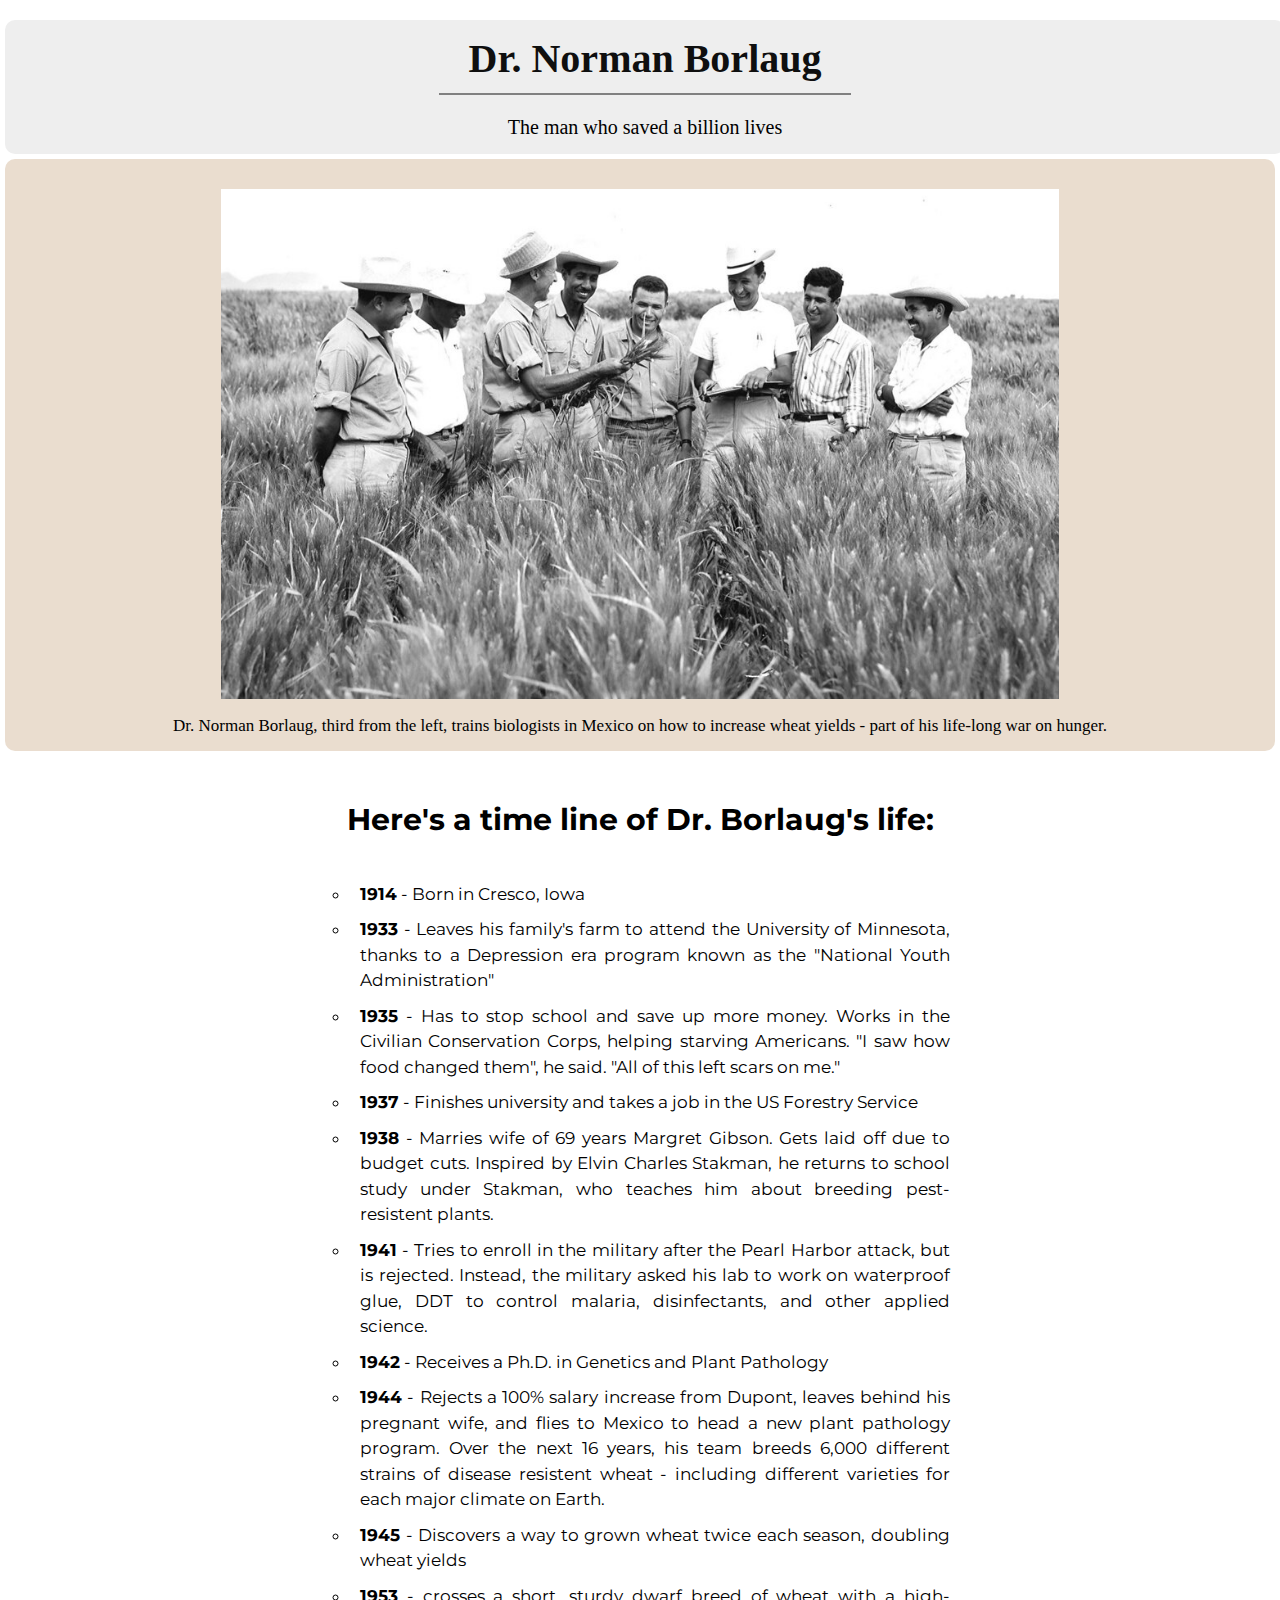
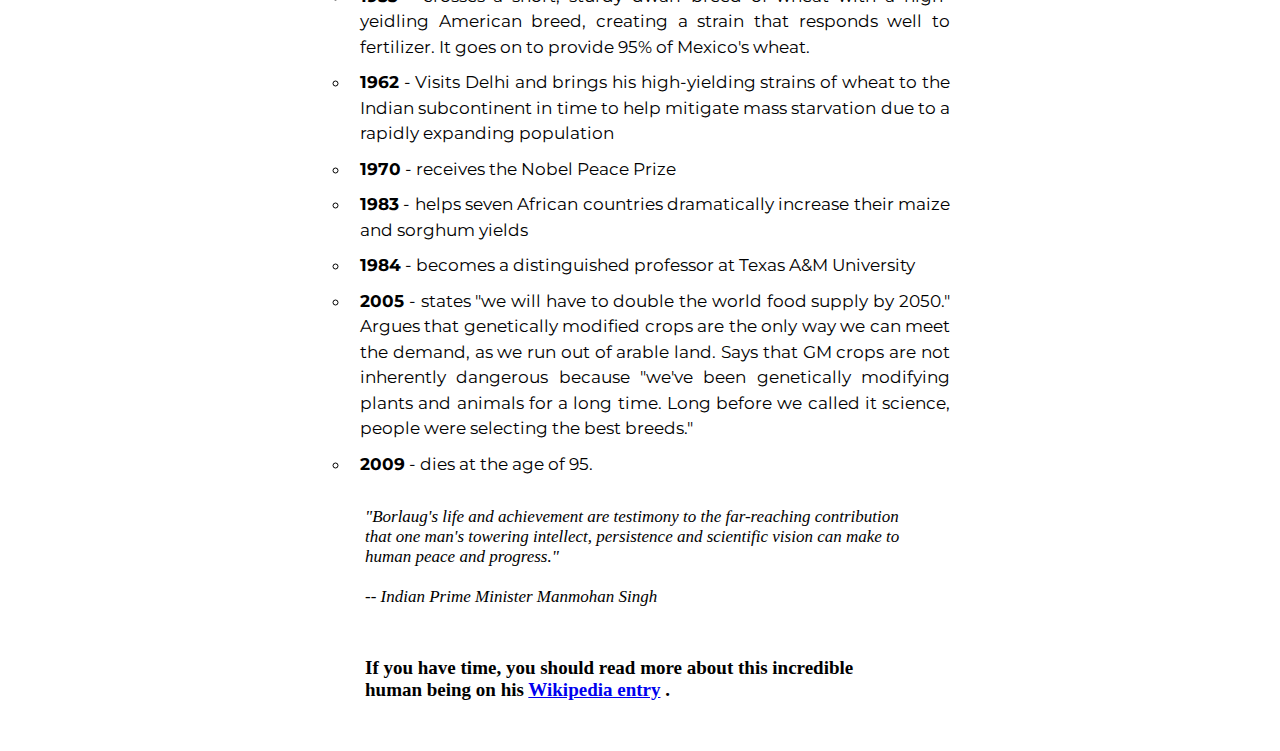
<file: beginnerlevel/dr_norman_borlaug/index.html>
<!DOCTYPE html>
<html lang="en">

<head>
    <meta charset="UTF-8">
    <meta http-equiv="X-UA-Compatible" content="IE=edge">
    <meta name="viewport" content="width=device-width, initial-scale=1.0">
    <title>Dr. Norman Borlaug</title>
    <link rel="stylesheet" href="style.css">
    <link rel="stylesheet" href="https://cdnjs.cloudflare.com/ajax/libs/font-awesome/6.3.0/css/all.min.css"
        integrity="sha512-SzlrxWUlpfuzQ+pcUCosxcglQRNAq/DZjVsC0lE40xsADsfeQoEypE+enwcOiGjk/bSuGGKHEyjSoQ1zVisanQ=="
        crossorigin="anonymous" referrerpolicy="no-referrer" />
    <link rel="preconnect" href="https://fonts.googleapis.com">
    <link rel="preconnect" href="https://fonts.gstatic.com" crossorigin>
    <link href="https://fonts.googleapis.com/css2?family=Montserrat:wght@400;700&family=Tilt+Warp&display=swap"
        rel="stylesheet">
</head>

<body>
    <main id="main">
        <header id="ust" class="row">
            <div class="col-12">
                <h1>Dr. Norman Borlaug</h1>
                <br>
                <hr>
                <br>
                <p class="ptitle">The man who saved a billion lives</p>
            </div>
        </header>

        <div id="photo" class="row">
            <div id="photocenter" class="col-12">
                <figure id="img-div">
                    <img src="images/drnorman.jpg" alt="">
                </figure>
                <figcaption>Dr. Norman Borlaug, third from the left, trains biologists in Mexico on how to increase
                    wheat yields - part of his life-long war on hunger.</figcaption>
            </div>
        </div>
        <article id="tribute-info" class="row">
            <h2 class="col-12">Here's a time line of Dr. Borlaug's life:</h2>
            <br>
            <div id="info">
                <ul class="col-12">
                    <li> <strong>1914</strong> - Born in Cresco, Iowa
                    </li>
                    <li> <strong>1933</strong> - Leaves his family's farm to attend the University of Minnesota, thanks
                        to a
                        Depression era program known as the "National Youth Administration"</li>
                    <li> <strong>1935</strong> - Has to stop school and save up more money. Works in the Civilian
                        Conservation Corps, helping starving Americans. "I saw how food changed them", he said. "All of
                        this
                        left scars on me."</li>
                    <li> <strong>1937</strong> - Finishes university and takes a job in the US Forestry Service</li>
                    <li> <strong>1938</strong> - Marries wife of 69 years Margret Gibson. Gets laid off due to budget
                        cuts.
                        Inspired by Elvin Charles Stakman, he returns to school study under Stakman, who teaches him
                        about
                        breeding pest-resistent plants.</li>
                    <li> <strong>1941</strong> - Tries to enroll in the military after the Pearl Harbor attack, but is
                        rejected. Instead, the military asked his lab to work on waterproof glue, DDT to control
                        malaria,
                        disinfectants, and other applied science.</li>
                    <li> <strong>1942</strong> - Receives a Ph.D. in Genetics and Plant Pathology
                    </li>
                    <li> <strong>1944</strong> - Rejects a 100% salary increase from Dupont, leaves behind his pregnant
                        wife, and flies to Mexico to head a new plant pathology program. Over the next 16 years, his
                        team
                        breeds 6,000 different strains of disease resistent wheat - including different varieties for
                        each
                        major climate on Earth.</li>
                    <li> <strong>1945</strong> - Discovers a way to grown wheat twice each season, doubling wheat yields
                    </li>
                    <li> <strong>1953</strong> - crosses a short, sturdy dwarf breed of wheat with a high-yeidling
                        American
                        breed, creating a strain that responds well to fertilizer. It goes on to provide 95% of Mexico's
                        wheat.</li>
                    <li> <strong>1962</strong> - Visits Delhi and brings his high-yielding strains of wheat to the
                        Indian
                        subcontinent in time to help mitigate mass starvation due to a rapidly expanding population</li>
                    <li><strong>1970</strong> - receives the Nobel Peace Prize</li>
                    <li>
                        <strong>1983</strong> - helps seven African countries dramatically
                        increase their maize and sorghum yields
                    </li>
                    <li>
                        <strong>1984</strong> - becomes a distinguished professor at Texas A&M
                        University
                    </li>
                    <li>
                        <strong>2005</strong> - states "we will have to double the world food
                        supply by 2050." Argues that genetically modified crops are the only way
                        we can meet the demand, as we run out of arable land. Says that GM crops
                        are not inherently dangerous because "we've been genetically modifying
                        plants and animals for a long time. Long before we called it science,
                        people were selecting the best breeds."
                    </li>
                    <li><strong>2009</strong> - dies at the age of 95.</li>
                </ul>
            </div>
        </article>
        <blockquote> "Borlaug's life and achievement are testimony to the far-reaching contribution that one man's towering intellect, persistence and scientific vision can make to human peace and progress."
            <br><br>

            -- Indian Prime Minister Manmohan Singh
        </blockquote>
       
        <h3 >If you have time, you should read more about this incredible human being on his <a href="#">Wikipedia entry</a> .</h3>
    </main>
</body>

</html>
</file>
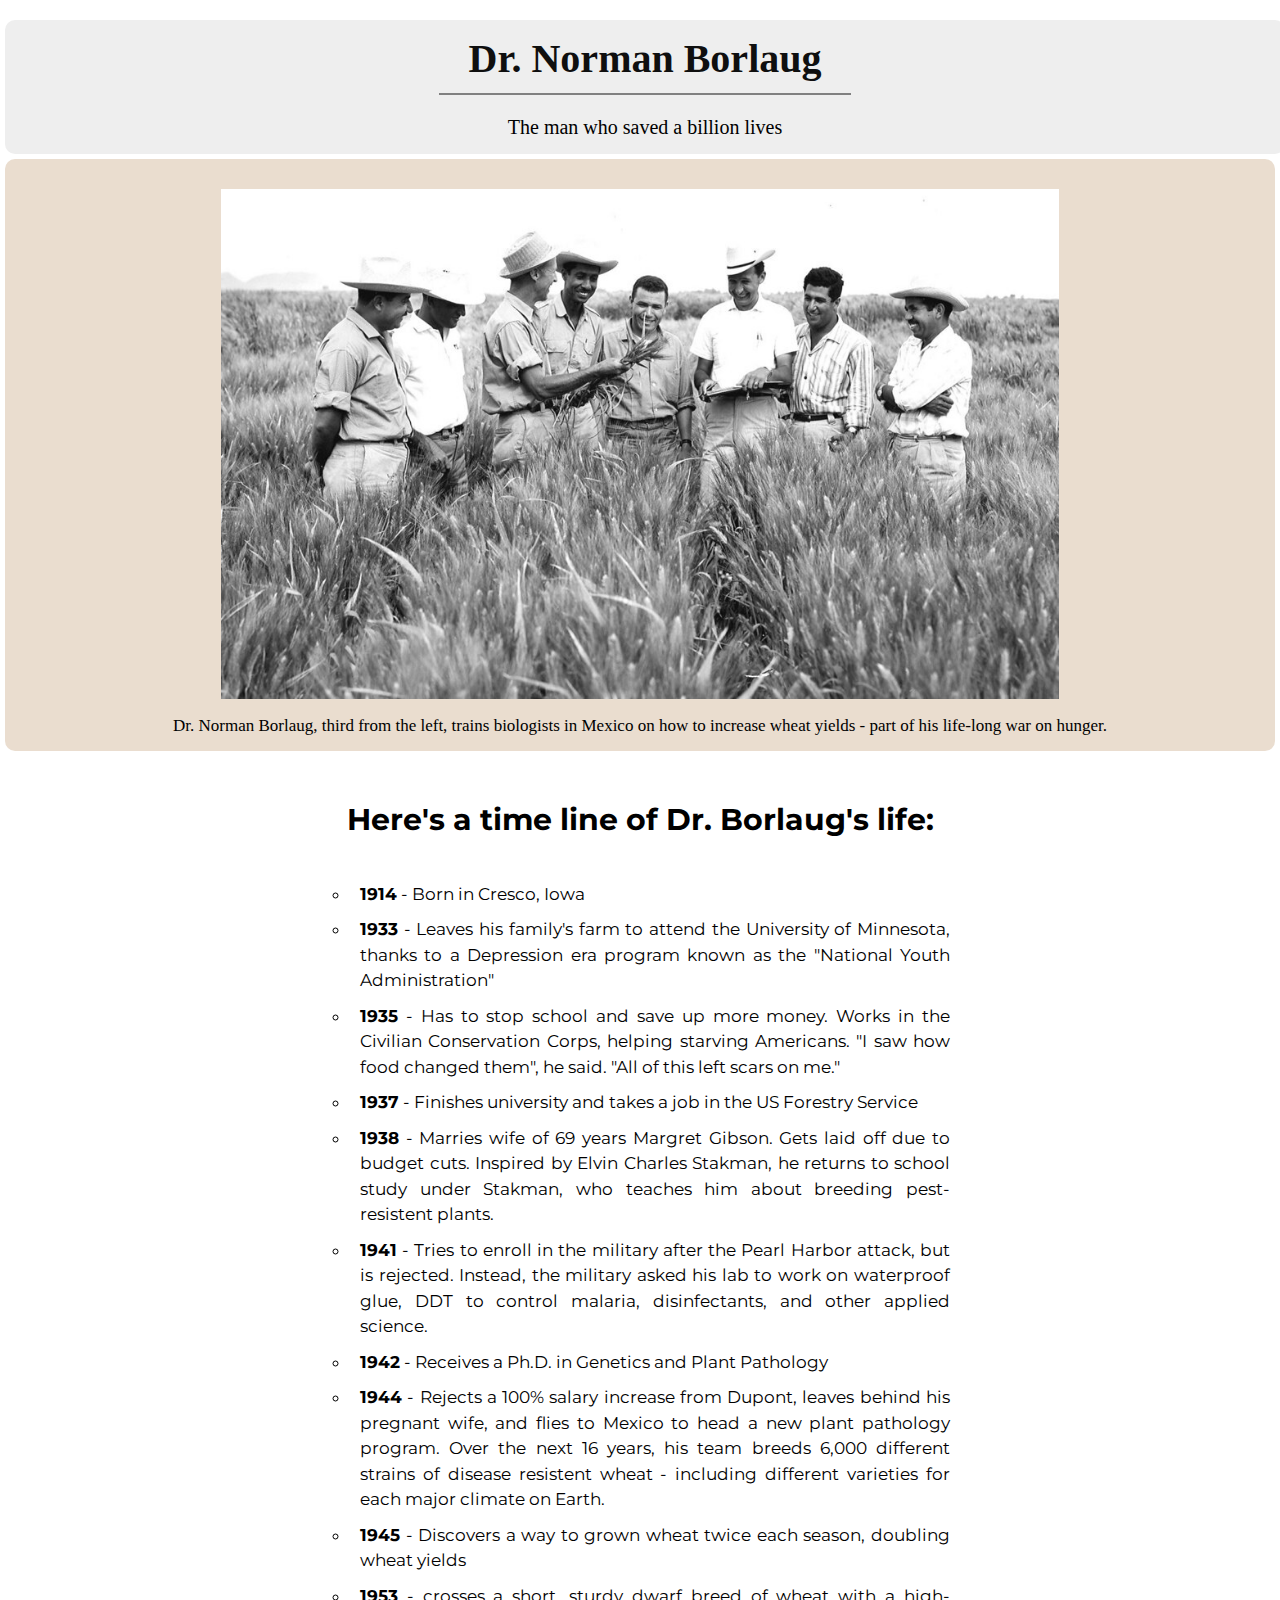
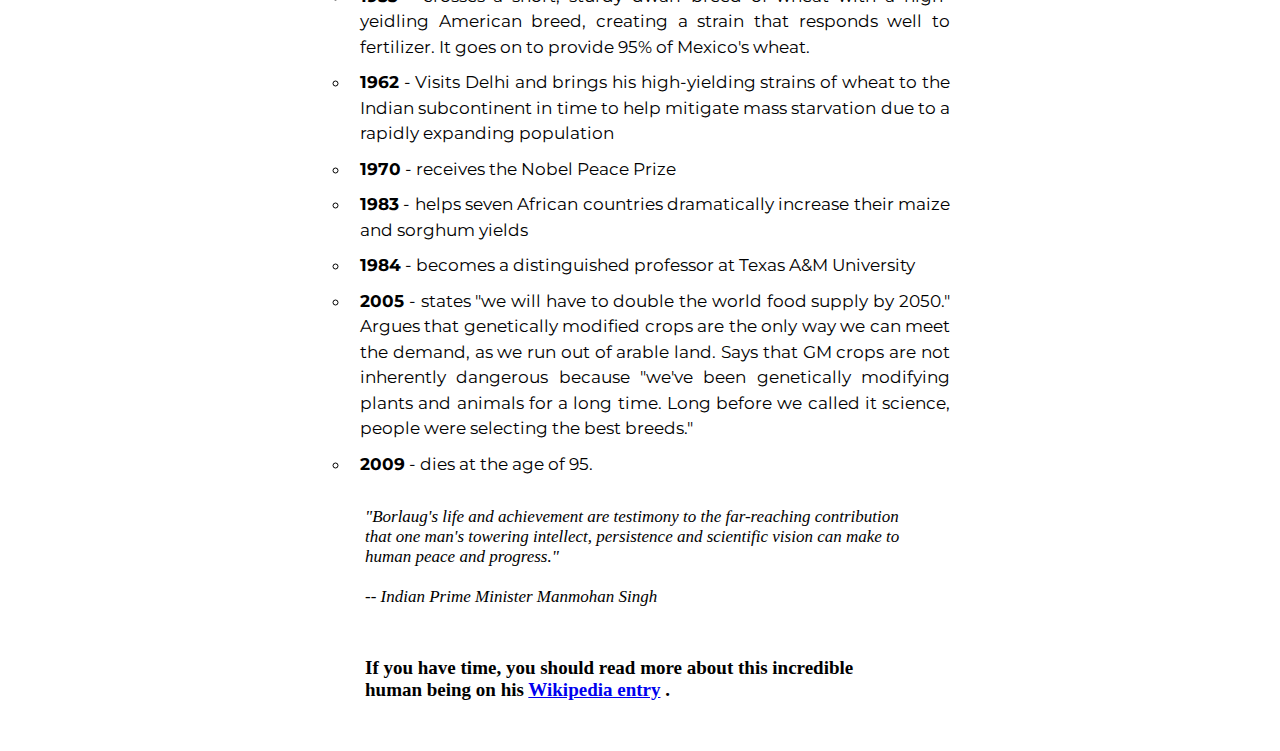
<file: beginnerlevel/dr_norman_borlaug/tribute_page.html>
<!DOCTYPE html>
<html lang="en">

<head>
    <meta charset="UTF-8">
    <meta http-equiv="X-UA-Compatible" content="IE=edge">
    <meta name="viewport" content="width=device-width, initial-scale=1.0">
    <title>Dr. Norman Borlaug</title>
    <link rel="stylesheet" href="style.css">
    <link rel="stylesheet" href="https://cdnjs.cloudflare.com/ajax/libs/font-awesome/6.3.0/css/all.min.css"
        integrity="sha512-SzlrxWUlpfuzQ+pcUCosxcglQRNAq/DZjVsC0lE40xsADsfeQoEypE+enwcOiGjk/bSuGGKHEyjSoQ1zVisanQ=="
        crossorigin="anonymous" referrerpolicy="no-referrer" />
    <link rel="preconnect" href="https://fonts.googleapis.com">
    <link rel="preconnect" href="https://fonts.gstatic.com" crossorigin>
    <link href="https://fonts.googleapis.com/css2?family=Montserrat:wght@400;700&family=Tilt+Warp&display=swap"
        rel="stylesheet">
</head>

<body>
    <main id="main">
        <header id="ust" class="row">
            <div class="col-12">
                <h1>Dr. Norman Borlaug</h1>
                <br>
                <hr>
                <br>
                <p class="ptitle">The man who saved a billion lives</p>
            </div>
        </header>

        <div id="photo" class="row">
            <div id="photocenter" class="col-12">
                <figure id="img-div">
                    <img src="images/drnorman.jpg" alt="">
                </figure>
                <figcaption>Dr. Norman Borlaug, third from the left, trains biologists in Mexico on how to increase
                    wheat yields - part of his life-long war on hunger.</figcaption>
            </div>
        </div>
        <article id="tribute-info" class="row">
            <h2 class="col-12">Here's a time line of Dr. Borlaug's life:</h2>
            <br>
            <div id="info">
                <ul class="col-12">
                    <li> <strong>1914</strong> - Born in Cresco, Iowa
                    </li>
                    <li> <strong>1933</strong> - Leaves his family's farm to attend the University of Minnesota, thanks
                        to a
                        Depression era program known as the "National Youth Administration"</li>
                    <li> <strong>1935</strong> - Has to stop school and save up more money. Works in the Civilian
                        Conservation Corps, helping starving Americans. "I saw how food changed them", he said. "All of
                        this
                        left scars on me."</li>
                    <li> <strong>1937</strong> - Finishes university and takes a job in the US Forestry Service</li>
                    <li> <strong>1938</strong> - Marries wife of 69 years Margret Gibson. Gets laid off due to budget
                        cuts.
                        Inspired by Elvin Charles Stakman, he returns to school study under Stakman, who teaches him
                        about
                        breeding pest-resistent plants.</li>
                    <li> <strong>1941</strong> - Tries to enroll in the military after the Pearl Harbor attack, but is
                        rejected. Instead, the military asked his lab to work on waterproof glue, DDT to control
                        malaria,
                        disinfectants, and other applied science.</li>
                    <li> <strong>1942</strong> - Receives a Ph.D. in Genetics and Plant Pathology
                    </li>
                    <li> <strong>1944</strong> - Rejects a 100% salary increase from Dupont, leaves behind his pregnant
                        wife, and flies to Mexico to head a new plant pathology program. Over the next 16 years, his
                        team
                        breeds 6,000 different strains of disease resistent wheat - including different varieties for
                        each
                        major climate on Earth.</li>
                    <li> <strong>1945</strong> - Discovers a way to grown wheat twice each season, doubling wheat yields
                    </li>
                    <li> <strong>1953</strong> - crosses a short, sturdy dwarf breed of wheat with a high-yeidling
                        American
                        breed, creating a strain that responds well to fertilizer. It goes on to provide 95% of Mexico's
                        wheat.</li>
                    <li> <strong>1962</strong> - Visits Delhi and brings his high-yielding strains of wheat to the
                        Indian
                        subcontinent in time to help mitigate mass starvation due to a rapidly expanding population</li>
                    <li><strong>1970</strong> - receives the Nobel Peace Prize</li>
                    <li>
                        <strong>1983</strong> - helps seven African countries dramatically
                        increase their maize and sorghum yields
                    </li>
                    <li>
                        <strong>1984</strong> - becomes a distinguished professor at Texas A&M
                        University
                    </li>
                    <li>
                        <strong>2005</strong> - states "we will have to double the world food
                        supply by 2050." Argues that genetically modified crops are the only way
                        we can meet the demand, as we run out of arable land. Says that GM crops
                        are not inherently dangerous because "we've been genetically modifying
                        plants and animals for a long time. Long before we called it science,
                        people were selecting the best breeds."
                    </li>
                    <li><strong>2009</strong> - dies at the age of 95.</li>
                </ul>
            </div>
        </article>
        <blockquote> "Borlaug's life and achievement are testimony to the far-reaching contribution that one man's towering intellect, persistence and scientific vision can make to human peace and progress."
            <br><br>

            -- Indian Prime Minister Manmohan Singh
        </blockquote>
       
        <h3 >If you have time, you should read more about this incredible human being on his <a href="#">Wikipedia entry</a> .</h3>
    </main>
</body>

</html>
</file>
<file: beginnerlevel/dr_norman_borlaug/style.css>
* {
    padding: 0px;
    margin: 0;
    box-sizing: border-box;
}

.col-1 {
    width: 8.33%;
}

.col-2 {
    width: 16.66%;
}

.col-3 {
    width: 25%;
}

.col-4 {
    width: 33.33%;
}

.col-5 {
    width: 41.66%;
}

.col-6 {
    width: 50%;
}

.col-7 {
    width: 58.33%;
}

.col-8 {
    width: 66.66%;
}

.col-9 {
    width: 75%;
}

.col-10 {
    width: 83.33%;
}

.col-11 {
    width: 91.66%;
}

.col-12 {
    width: 100%;
}

.row {
    margin: 5px;
    border-radius: 10px;
}

.row::after {
    content: "";
    clear: both;
    display: table;
}

img {
    width: 100%;
    height: auto;
}

[class*="col-"] {
    float: left;
    padding: 15px;
    border: 1px solid none;
}

@media screen and (max-width: 768px) {
    [class*="col-"] {
        width: 100%;
    }
}

html {
    font-size: 10px;
}

#ust {
    width: 100%;
    background-color: #eee;
    margin-top: 20px;
}

hr {
    width: 33%;
    margin: auto;
    height: 2px;
    border-width: 0px;
    background-color: gray;
}

h1 {
    font-size: 4rem;
    color: rgb(15, 15, 15);
    text-align: center;
}

#ust .ptitle {
    text-align: center;
    font-size: 2rem;
    margin-top: 1rem;
}

#photo {
    background-color: #eaddcf;

}

#img-div {
    max-width: 70%;
    display: block;
    height: auto;
    position: relative;
    padding: 15px;
    margin: auto;
}

figcaption {
    text-align: center;
    font-size: 1.7rem;
}

#tribute-info {
    text-align: center;
}
#tribute-info #info{
    padding-top: 100px;
    margin: auto;
    max-width: 650px;
}

#tribute-info h2 {
    font-size: 3rem;
    margin-top: 3rem;
    font-family:  "Montserrat";
}

ul {
    list-style: circle;
    font-size: 1.7rem;
    font-family: "Montserrat";
    text-align: left;
    line-height: 1.5;
    
}

ul li {
    padding-left: 10px;
margin-left:2rem ;
padding-bottom: 10px;
text-align: justify;
}
blockquote {
    font-style: italic;
    max-width: 550px;
    margin: 0 auto 50px auto;
    text-align: left;
    font-size: 1.7rem;
  }
  h3{
    font-size: 1.9rem;
    font-weight: bolder;
    max-width: 550px;
    margin: 0 auto 50px auto;
    text-align: left;
  }
</file>
